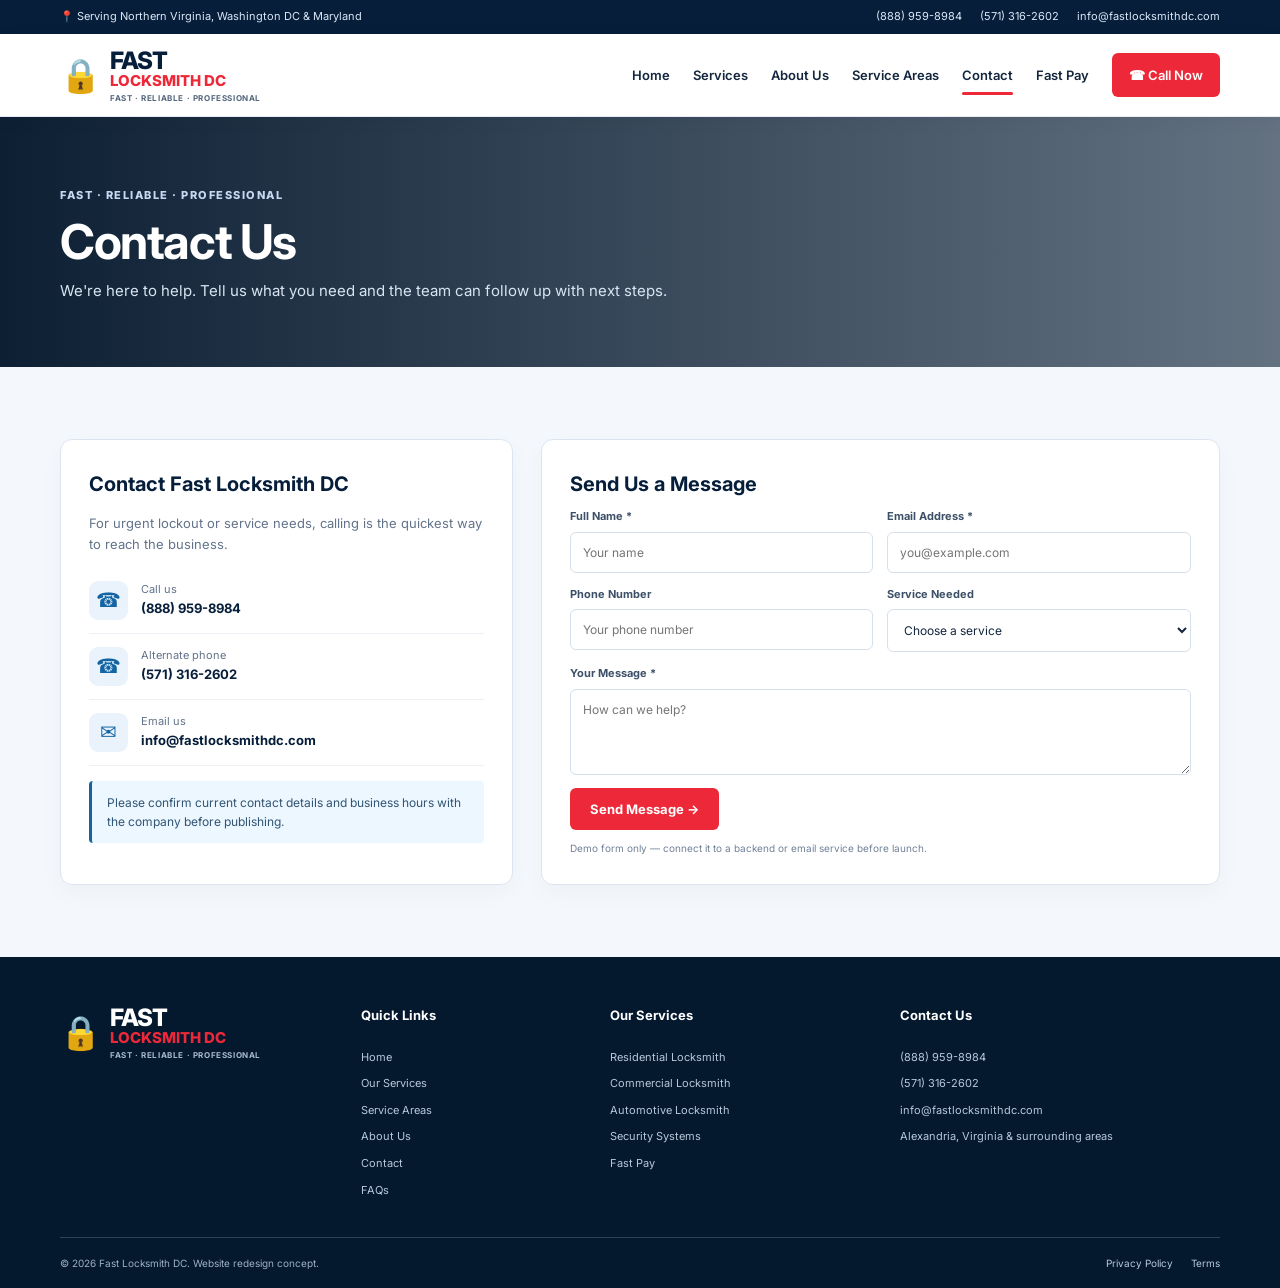
<file: contact.html>
<!doctype html><html lang="en"><head><meta charset="utf-8"><meta name="viewport" content="width=device-width, initial-scale=1"><meta name="description" content="Contact Us | Fast Locksmith DC"><title>Contact Us | Fast Locksmith DC</title><link rel="stylesheet" href="style.css"></head><body><div class="topbar"><div class="container topbar-inner"><span>📍 Serving Northern Virginia, Washington DC &amp; Maryland</span><div class="top-contact"><a href="tel:18889598984">(888) 959-8984</a><a href="tel:15713162602">(571) 316-2602</a><a href="mailto:info@fastlocksmithdc.com">info@fastlocksmithdc.com</a></div></div></div>
<header class="site-header"><div class="container nav-wrap"><a class="brand" href="index.html"><span class="brand-mark">🔒</span><span><strong>FAST</strong><b>LOCKSMITH DC</b><small>FAST · RELIABLE · PROFESSIONAL</small></span></a><button class="menu-toggle" aria-label="Toggle navigation" aria-expanded="false">☰</button><nav class="main-nav" aria-label="Main navigation"><a class="" href="index.html">Home</a><a class="" href="services.html">Services</a><a class="" href="about.html">About Us</a><a class="" href="service-areas.html">Service Areas</a><a class="active" href="contact.html">Contact</a><a class="" href="fast-pay.html">Fast Pay</a><a class="nav-cta" href="tel:18889598984">☎ Call Now</a></nav></div></header><main><section class="page-hero"><div class="container"><span class="eyebrow">FAST · RELIABLE · PROFESSIONAL</span><h1>Contact Us</h1><p>We're here to help. Tell us what you need and the team can follow up with next steps.</p></div></section><section class="section" style="background:var(--pale)"><div class="container"><div class="contact-layout"><div class="contact-info"><h3>Contact Fast Locksmith DC</h3><p>For urgent lockout or service needs, calling is the quickest way to reach the business.</p><a href="tel:18889598984"><span>☎</span><div><small>Call us</small><b>(888) 959-8984</b></div></a><a href="tel:15713162602"><span>☎</span><div><small>Alternate phone</small><b>(571) 316-2602</b></div></a><a href="mailto:info@fastlocksmithdc.com"><span>✉</span><div><small>Email us</small><b>info@fastlocksmithdc.com</b></div></a><div class="notice">Please confirm current contact details and business hours with the company before publishing.</div></div><form class="contact-form" data-demo-form><h3>Send Us a Message</h3><div class="form-row"><label>Full Name *<input name="name" required placeholder="Your name"></label><label>Email Address *<input type="email" name="email" required placeholder="you@example.com"></label></div><div class="form-row"><label>Phone Number<input type="tel" name="phone" placeholder="Your phone number"></label><label>Service Needed<select name="service"><option>Choose a service</option><option>Residential Locksmith</option><option>Commercial Locksmith</option><option>Automotive Locksmith</option><option>Security Cameras &amp; Alarms</option><option>Other</option></select></label></div><label>Your Message *<textarea name="message" rows="4" required placeholder="How can we help?"></textarea></label><button class="btn btn-red" type="submit">Send Message →</button><p class="form-note">Demo form only — connect it to a backend or email service before launch.</p></form></div></div></section></main><footer class="site-footer"><div class="container footer-grid"><a class="brand footer-brand" href="index.html"><span class="brand-mark">🔒</span><span><strong>FAST</strong><b>LOCKSMITH DC</b><small>FAST · RELIABLE · PROFESSIONAL</small></span></a><div><h3>Quick Links</h3><a href="index.html">Home</a><a href="services.html">Our Services</a><a href="service-areas.html">Service Areas</a><a href="about.html">About Us</a><a href="contact.html">Contact</a><a href="faq.html">FAQs</a></div><div><h3>Our Services</h3><a href="services.html#residential">Residential Locksmith</a><a href="services.html#commercial">Commercial Locksmith</a><a href="services.html#automotive">Automotive Locksmith</a><a href="services.html#security">Security Systems</a><a href="fast-pay.html">Fast Pay</a></div><div><h3>Contact Us</h3><a href="tel:18889598984">(888) 959-8984</a><a href="tel:15713162602">(571) 316-2602</a><a href="mailto:info@fastlocksmithdc.com">info@fastlocksmithdc.com</a><span>Alexandria, Virginia &amp; surrounding areas</span></div></div><div class="container footer-bottom"><span>© <span data-year></span> Fast Locksmith DC. Website redesign concept.</span><div><a href="contact.html">Privacy Policy</a><a href="contact.html">Terms</a></div></div></footer><script src="script.js"></script></body></html>
</file>
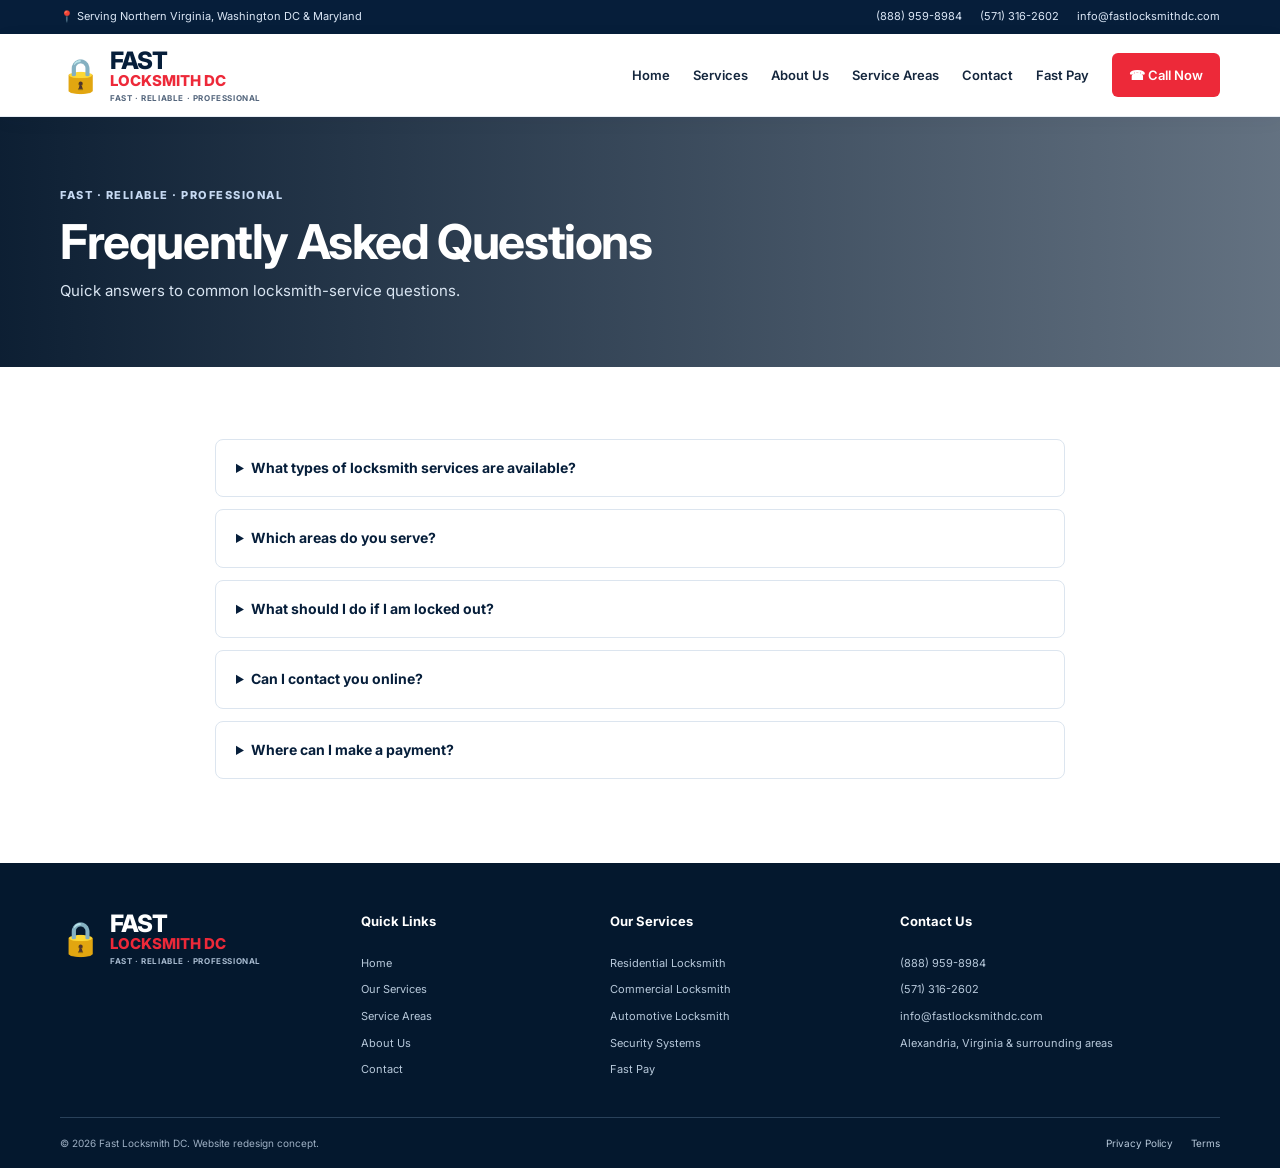
<file: faq.html>
<!doctype html><html lang="en"><head><meta charset="utf-8"><meta name="viewport" content="width=device-width, initial-scale=1"><meta name="description" content="FAQ | Fast Locksmith DC"><title>FAQ | Fast Locksmith DC</title><link rel="stylesheet" href="style.css"></head><body><div class="topbar"><div class="container topbar-inner"><span>📍 Serving Northern Virginia, Washington DC &amp; Maryland</span><div class="top-contact"><a href="tel:18889598984">(888) 959-8984</a><a href="tel:15713162602">(571) 316-2602</a><a href="mailto:info@fastlocksmithdc.com">info@fastlocksmithdc.com</a></div></div></div>
<header class="site-header"><div class="container nav-wrap"><a class="brand" href="index.html"><span class="brand-mark">🔒</span><span><strong>FAST</strong><b>LOCKSMITH DC</b><small>FAST · RELIABLE · PROFESSIONAL</small></span></a><button class="menu-toggle" aria-label="Toggle navigation" aria-expanded="false">☰</button><nav class="main-nav" aria-label="Main navigation"><a class="" href="index.html">Home</a><a class="" href="services.html">Services</a><a class="" href="about.html">About Us</a><a class="" href="service-areas.html">Service Areas</a><a class="" href="contact.html">Contact</a><a class="" href="fast-pay.html">Fast Pay</a><a class="nav-cta" href="tel:18889598984">☎ Call Now</a></nav></div></header><main><section class="page-hero"><div class="container"><span class="eyebrow">FAST · RELIABLE · PROFESSIONAL</span><h1>Frequently Asked Questions</h1><p>Quick answers to common locksmith-service questions.</p></div></section><section class="section"><div class="container faq-list"><details><summary>What types of locksmith services are available?</summary><p>The website concept includes residential, commercial, automotive, and security camera/alarm service categories. Contact the business to confirm specific services.</p></details><details><summary>Which areas do you serve?</summary><p>The concept lists Northern Virginia, Washington DC and Maryland communities. Please call to confirm coverage for your address.</p></details><details><summary>What should I do if I am locked out?</summary><p>Call the business and explain your location and situation. Ask for service availability and an estimate before confirming work.</p></details><details><summary>Can I contact you online?</summary><p>Yes, the contact page includes a form design. It must be connected to a working email service or backend before launch.</p></details><details><summary>Where can I make a payment?</summary><p>Use the current official payment page linked from the Fast Pay page. This redesign preview does not process payments.</p></details></div></section></main><footer class="site-footer"><div class="container footer-grid"><a class="brand footer-brand" href="index.html"><span class="brand-mark">🔒</span><span><strong>FAST</strong><b>LOCKSMITH DC</b><small>FAST · RELIABLE · PROFESSIONAL</small></span></a><div><h3>Quick Links</h3><a href="index.html">Home</a><a href="services.html">Our Services</a><a href="service-areas.html">Service Areas</a><a href="about.html">About Us</a><a href="contact.html">Contact</a></div><div><h3>Our Services</h3><a href="services.html#residential">Residential Locksmith</a><a href="services.html#commercial">Commercial Locksmith</a><a href="services.html#automotive">Automotive Locksmith</a><a href="services.html#security">Security Systems</a><a href="fast-pay.html">Fast Pay</a></div><div><h3>Contact Us</h3><a href="tel:18889598984">(888) 959-8984</a><a href="tel:15713162602">(571) 316-2602</a><a href="mailto:info@fastlocksmithdc.com">info@fastlocksmithdc.com</a><span>Alexandria, Virginia &amp; surrounding areas</span></div></div><div class="container footer-bottom"><span>© <span data-year></span> Fast Locksmith DC. Website redesign concept.</span><div><a href="contact.html">Privacy Policy</a><a href="contact.html">Terms</a></div></div></footer><script src="script.js"></script></body></html>
</file>
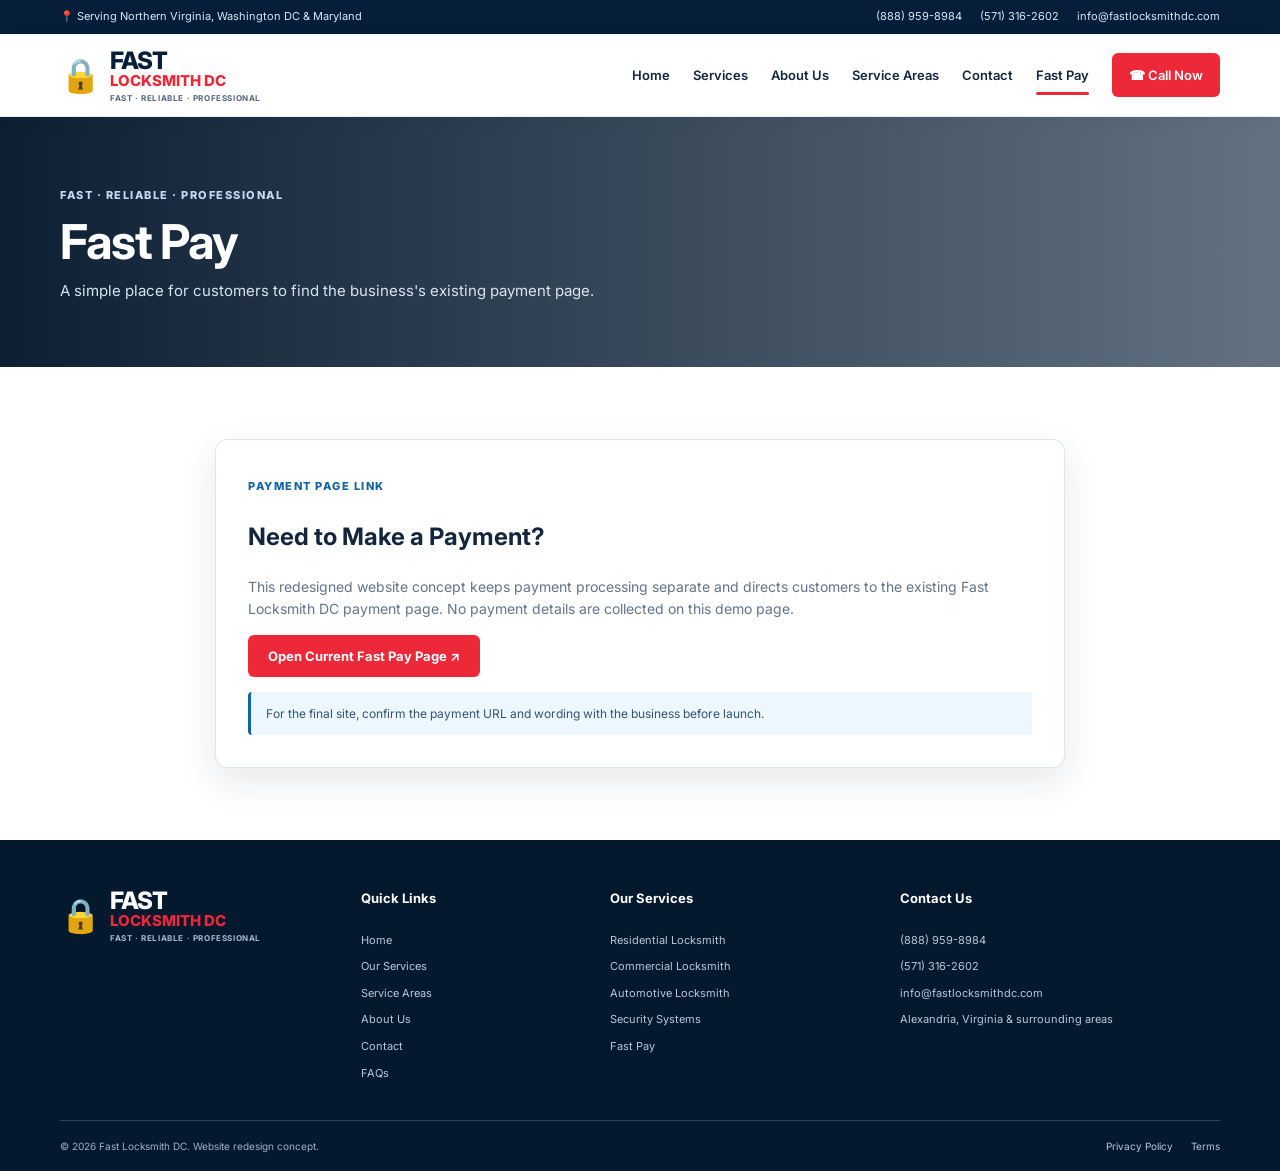
<file: fast-pay.html>
<!doctype html><html lang="en"><head><meta charset="utf-8"><meta name="viewport" content="width=device-width, initial-scale=1"><meta name="description" content="Fast Pay | Fast Locksmith DC"><title>Fast Pay | Fast Locksmith DC</title><link rel="stylesheet" href="style.css"></head><body><div class="topbar"><div class="container topbar-inner"><span>📍 Serving Northern Virginia, Washington DC &amp; Maryland</span><div class="top-contact"><a href="tel:18889598984">(888) 959-8984</a><a href="tel:15713162602">(571) 316-2602</a><a href="mailto:info@fastlocksmithdc.com">info@fastlocksmithdc.com</a></div></div></div>
<header class="site-header"><div class="container nav-wrap"><a class="brand" href="index.html"><span class="brand-mark">🔒</span><span><strong>FAST</strong><b>LOCKSMITH DC</b><small>FAST · RELIABLE · PROFESSIONAL</small></span></a><button class="menu-toggle" aria-label="Toggle navigation" aria-expanded="false">☰</button><nav class="main-nav" aria-label="Main navigation"><a class="" href="index.html">Home</a><a class="" href="services.html">Services</a><a class="" href="about.html">About Us</a><a class="" href="service-areas.html">Service Areas</a><a class="" href="contact.html">Contact</a><a class="active" href="fast-pay.html">Fast Pay</a><a class="nav-cta" href="tel:18889598984">☎ Call Now</a></nav></div></header><main><section class="page-hero"><div class="container"><span class="eyebrow">FAST · RELIABLE · PROFESSIONAL</span><h1>Fast Pay</h1><p>A simple place for customers to find the business's existing payment page.</p></div></section><section class="section"><div class="container"><div class="fastpay-box"><span class="eyebrow blue">PAYMENT PAGE LINK</span><h2>Need to Make a Payment?</h2><p>This redesigned website concept keeps payment processing separate and directs customers to the existing Fast Locksmith DC payment page. No payment details are collected on this demo page.</p><a class="btn btn-red" href="https://www.fastlocksmithdc.com/fast-pay/" target="_blank" rel="noopener">Open Current Fast Pay Page ↗</a><div class="notice">For the final site, confirm the payment URL and wording with the business before launch.</div></div></div></section></main><footer class="site-footer"><div class="container footer-grid"><a class="brand footer-brand" href="index.html"><span class="brand-mark">🔒</span><span><strong>FAST</strong><b>LOCKSMITH DC</b><small>FAST · RELIABLE · PROFESSIONAL</small></span></a><div><h3>Quick Links</h3><a href="index.html">Home</a><a href="services.html">Our Services</a><a href="service-areas.html">Service Areas</a><a href="about.html">About Us</a><a href="contact.html">Contact</a><a href="faq.html">FAQs</a></div><div><h3>Our Services</h3><a href="services.html#residential">Residential Locksmith</a><a href="services.html#commercial">Commercial Locksmith</a><a href="services.html#automotive">Automotive Locksmith</a><a href="services.html#security">Security Systems</a><a href="fast-pay.html">Fast Pay</a></div><div><h3>Contact Us</h3><a href="tel:18889598984">(888) 959-8984</a><a href="tel:15713162602">(571) 316-2602</a><a href="mailto:info@fastlocksmithdc.com">info@fastlocksmithdc.com</a><span>Alexandria, Virginia &amp; surrounding areas</span></div></div><div class="container footer-bottom"><span>© <span data-year></span> Fast Locksmith DC. Website redesign concept.</span><div><a href="contact.html">Privacy Policy</a><a href="contact.html">Terms</a></div></div></footer><script src="script.js"></script></body></html>
</file>
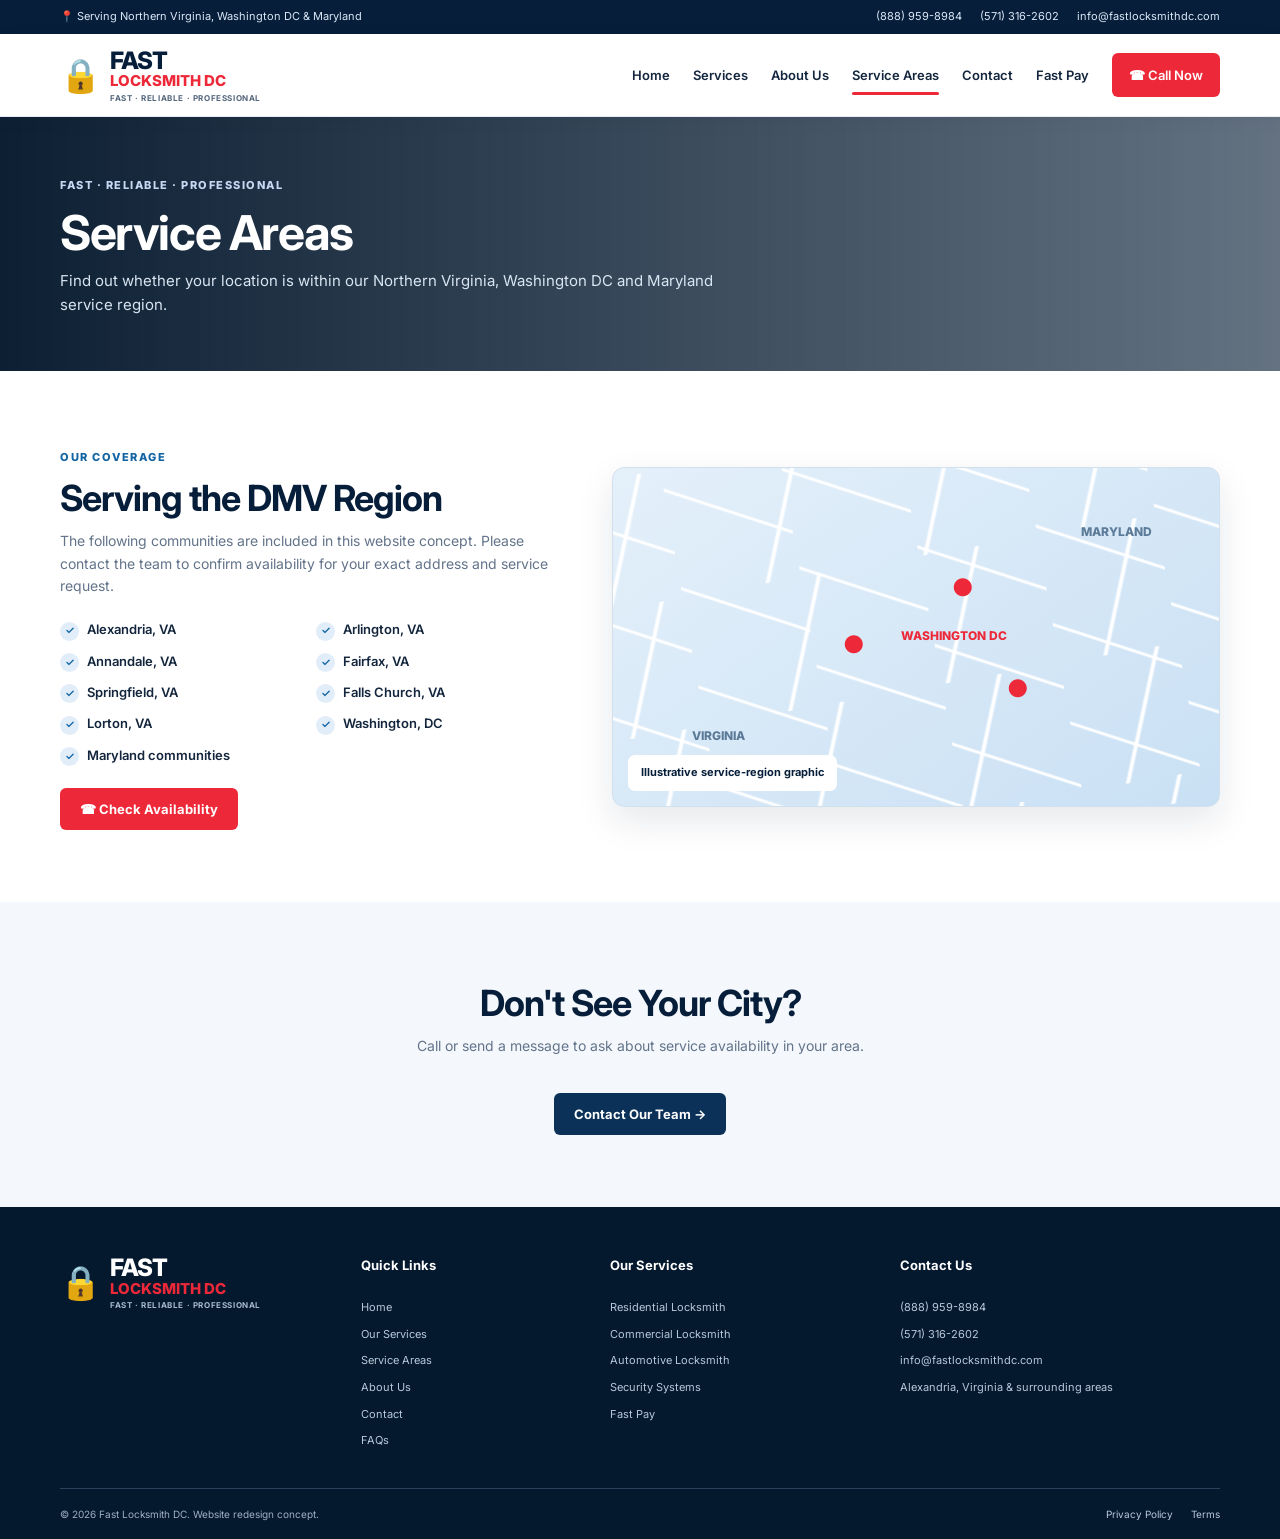
<file: service-areas.html>
<!doctype html><html lang="en"><head><meta charset="utf-8"><meta name="viewport" content="width=device-width, initial-scale=1"><meta name="description" content="Service Areas | Fast Locksmith DC"><title>Service Areas | Fast Locksmith DC</title><link rel="stylesheet" href="style.css"></head><body><div class="topbar"><div class="container topbar-inner"><span>📍 Serving Northern Virginia, Washington DC &amp; Maryland</span><div class="top-contact"><a href="tel:18889598984">(888) 959-8984</a><a href="tel:15713162602">(571) 316-2602</a><a href="mailto:info@fastlocksmithdc.com">info@fastlocksmithdc.com</a></div></div></div>
<header class="site-header"><div class="container nav-wrap"><a class="brand" href="index.html"><span class="brand-mark">🔒</span><span><strong>FAST</strong><b>LOCKSMITH DC</b><small>FAST · RELIABLE · PROFESSIONAL</small></span></a><button class="menu-toggle" aria-label="Toggle navigation" aria-expanded="false">☰</button><nav class="main-nav" aria-label="Main navigation"><a class="" href="index.html">Home</a><a class="" href="services.html">Services</a><a class="" href="about.html">About Us</a><a class="active" href="service-areas.html">Service Areas</a><a class="" href="contact.html">Contact</a><a class="" href="fast-pay.html">Fast Pay</a><a class="nav-cta" href="tel:18889598984">☎ Call Now</a></nav></div></header><main><section class="page-hero"><div class="container"><span class="eyebrow">FAST · RELIABLE · PROFESSIONAL</span><h1>Service Areas</h1><p>Find out whether your location is within our Northern Virginia, Washington DC and Maryland service region.</p></div></section><section class="section"><div class="container areas-layout"><div><span class="eyebrow blue">OUR COVERAGE</span><h2>Serving the DMV Region</h2><p class="muted">The following communities are included in this website concept. Please contact the team to confirm availability for your exact address and service request.</p><ul class="area-list"><li>Alexandria, VA</li><li>Arlington, VA</li><li>Annandale, VA</li><li>Fairfax, VA</li><li>Springfield, VA</li><li>Falls Church, VA</li><li>Lorton, VA</li><li>Washington, DC</li><li>Maryland communities</li></ul><a class="btn btn-red" href="tel:18889598984">☎ Check Availability</a></div><div class="map-card"><div class="map-grid"></div><span class="map-label label-va">VIRGINIA</span><span class="map-label label-md">MARYLAND</span><span class="map-label label-dc">WASHINGTON DC</span><span class="map-pin pin-one">●</span><span class="map-pin pin-two">●</span><span class="map-pin pin-three">●</span><div class="map-caption">Illustrative service-region graphic</div></div></div></section>
<section class="section" style="background:var(--pale)"><div class="container"><div class="section-heading"><h2>Don't See Your City?</h2><p>Call or send a message to ask about service availability in your area.</p></div><div style="text-align:center"><a class="btn btn-blue" href="contact.html">Contact Our Team →</a></div></div></section></main><footer class="site-footer"><div class="container footer-grid"><a class="brand footer-brand" href="index.html"><span class="brand-mark">🔒</span><span><strong>FAST</strong><b>LOCKSMITH DC</b><small>FAST · RELIABLE · PROFESSIONAL</small></span></a><div><h3>Quick Links</h3><a href="index.html">Home</a><a href="services.html">Our Services</a><a href="service-areas.html">Service Areas</a><a href="about.html">About Us</a><a href="contact.html">Contact</a><a href="faq.html">FAQs</a></div><div><h3>Our Services</h3><a href="services.html#residential">Residential Locksmith</a><a href="services.html#commercial">Commercial Locksmith</a><a href="services.html#automotive">Automotive Locksmith</a><a href="services.html#security">Security Systems</a><a href="fast-pay.html">Fast Pay</a></div><div><h3>Contact Us</h3><a href="tel:18889598984">(888) 959-8984</a><a href="tel:15713162602">(571) 316-2602</a><a href="mailto:info@fastlocksmithdc.com">info@fastlocksmithdc.com</a><span>Alexandria, Virginia &amp; surrounding areas</span></div></div><div class="container footer-bottom"><span>© <span data-year></span> Fast Locksmith DC. Website redesign concept.</span><div><a href="contact.html">Privacy Policy</a><a href="contact.html">Terms</a></div></div></footer><script src="script.js"></script></body></html>
</file>
<file: style.css>
@import url('https://fonts.googleapis.com/css2?family=Inter:wght@400;500;600;700;800&display=swap');
:root{--navy:#061e3a;--navy2:#0b3159;--blue:#1264a3;--red:#ed2939;--ink:#14263d;--muted:#63738a;--line:#dce5ef;--pale:#f4f8fc;--white:#fff;--shadow:0 14px 36px rgba(7,32,60,.10)}
*{box-sizing:border-box}html{scroll-behavior:smooth;scroll-padding-top:100px}body{margin:0;font-family:Inter,Arial,sans-serif;color:var(--ink);line-height:1.6;background:#fff}a{color:inherit;text-decoration:none}img{display:block;width:100%;object-fit:cover}.container{width:min(1160px,calc(100% - 40px));margin:auto}.topbar{background:var(--navy);color:#dbe7f6;font-size:11px}.topbar-inner{display:flex;justify-content:space-between;gap:16px;align-items:center;min-height:34px}.top-contact{display:flex;gap:18px;flex-wrap:wrap}.top-contact a:hover,.site-footer a:hover{color:#ff6570}.site-header{position:sticky;top:0;z-index:50;background:#fff;border-bottom:1px solid #e7edf4;box-shadow:0 4px 18px #061e3a0b}.nav-wrap{display:flex;align-items:center;justify-content:space-between;min-height:82px;gap:24px}.brand{display:flex;align-items:center;gap:9px;min-width:190px;color:var(--navy);line-height:1.05}.brand-mark{font-size:33px}.brand strong,.brand b,.brand small{display:block}.brand strong{font-size:24px;font-weight:800;letter-spacing:-1px}.brand b{font-size:15px;color:var(--red);font-weight:800}.brand small{font-size:8px;letter-spacing:.6px;margin-top:5px;color:#52647b;font-weight:700}.main-nav{display:flex;align-items:center;gap:23px;font-size:13px;font-weight:600}.main-nav>a:not(.nav-cta){padding:29px 0;position:relative}.main-nav>a.active:after,.main-nav>a:not(.nav-cta):hover:after{content:"";height:3px;background:var(--red);position:absolute;bottom:19px;left:0;right:0;border-radius:2px}.nav-cta{background:var(--red);color:#fff;padding:12px 17px;border-radius:6px}.menu-toggle{display:none;background:none;border:0;font-size:26px;color:var(--navy);cursor:pointer}.page-hero{position:relative;min-height:250px;display:flex;align-items:center;color:#fff;background:linear-gradient(90deg,rgba(3,22,43,.96),rgba(4,27,52,.62)),url('https://images.unsplash.com/photo-1504148455328-c376907d081c?auto=format&fit=crop&w=1800&q=85') center/cover}.page-hero .container{padding:54px 0}.page-hero h1{font-size:clamp(34px,4vw,48px);line-height:1.1;letter-spacing:-1.4px;margin:10px 0}.page-hero p{max-width:670px;color:#d9e5f2;margin:0;font-size:15px}.eyebrow{display:inline-block;font-size:11px;letter-spacing:1.5px;font-weight:800;color:#c6d9f2;text-transform:uppercase}.eyebrow.blue{color:var(--blue)}.section{padding:72px 0}.section-heading{text-align:center;max-width:700px;margin:0 auto 36px}.section-heading h2,.content-copy h2,.areas-layout h2{font-size:clamp(28px,3vw,36px);letter-spacing:-1px;line-height:1.2;margin:8px 0 10px;color:var(--navy)}.section-heading p,.muted{margin:0;color:var(--muted);font-size:14px}.btn{display:inline-flex;align-items:center;justify-content:center;gap:8px;padding:13px 20px;border:0;border-radius:6px;font:700 13px Inter,Arial,sans-serif;cursor:pointer;transition:transform .2s,box-shadow .2s}.btn:hover{transform:translateY(-2px);box-shadow:0 8px 20px #00162b2c}.btn-red{background:var(--red);color:white}.btn-blue{background:var(--navy2);color:white}.btn-outline{border:1px solid #ffffff9c;color:white;background:#061e3a45}.hero{position:relative;min-height:500px;display:flex;align-items:center;background:#071e37 url('https://images.unsplash.com/photo-1504148455328-c376907d081c?auto=format&fit=crop&w=2000&q=90') center/cover no-repeat;color:white}.hero:before{content:"";position:absolute;inset:0;background:linear-gradient(90deg,rgba(3,22,43,.97) 0%,rgba(4,27,52,.88) 42%,rgba(4,27,52,.12) 100%)}.hero-content{position:relative;padding:68px 0 48px}.hero h1{font-size:clamp(40px,5vw,60px);line-height:1.07;letter-spacing:-2px;margin:15px 0}.hero h2{font-size:19px;margin:0 0 12px;font-weight:600}.hero p{max-width:540px;color:#d9e5f2;margin:0;font-size:15px}.hero-actions{display:flex;gap:12px;flex-wrap:wrap;margin-top:25px}.trust-row{display:flex;gap:25px;flex-wrap:wrap;margin-top:35px;font-size:12px;color:#e7eff8}.trust-row span{display:flex;align-items:center;gap:8px}.service-grid{display:grid;grid-template-columns:repeat(4,1fr);gap:20px}.service-card{border:1px solid var(--line);border-radius:10px;overflow:hidden;background:#fff;box-shadow:0 6px 22px #0c31580a;transition:transform .2s,box-shadow .2s}.service-card:hover{transform:translateY(-5px);box-shadow:var(--shadow)}.service-card img{height:155px}.card-body{padding:18px}.service-icon{display:grid;place-items:center;width:38px;height:38px;border-radius:9px;background:#eaf3fc;color:var(--blue);font-size:23px;margin-top:-38px;position:relative;border:3px solid white}.service-card h3{font-size:16px;margin:10px 0 6px;color:var(--navy)}.service-card p{font-size:12px;color:var(--muted);min-height:40px;margin:0 0 15px}.service-card a{font-size:12px;color:var(--blue);font-weight:800}.why-section{background:var(--navy);color:white;padding:55px 0}.section-heading.light h2{color:white}.benefit-grid{display:grid;grid-template-columns:repeat(4,1fr);gap:25px}.benefit{display:flex;gap:12px;align-items:flex-start}.benefit>span{flex:0 0 42px;height:42px;border:1px solid #7290b0;border-radius:50%;display:grid;place-items:center;color:#d5e7fa;font-size:20px}.benefit h3{font-size:13px;margin:0 0 5px}.benefit p{font-size:11px;color:#c2d2e4;margin:0}.areas-layout{display:grid;grid-template-columns:.9fr 1.1fr;align-items:center;gap:55px}.area-list{list-style:none;padding:0;margin:22px 0;display:grid;grid-template-columns:1fr 1fr;gap:10px 15px;font-size:13px;font-weight:600}.area-list li:before{content:"✓";display:inline-grid;place-items:center;width:19px;height:19px;border-radius:50%;background:#e1edf9;color:var(--blue);font-size:11px;margin-right:8px}.map-card{height:340px;border-radius:12px;overflow:hidden;position:relative;background:linear-gradient(145deg,#e4f0fa,#c9e0f4);border:1px solid #d2e0ed;box-shadow:var(--shadow)}.map-grid{position:absolute;inset:-40px;background-image:linear-gradient(28deg,transparent 47%,#fff 48%,#fff 49%,transparent 50%),linear-gradient(112deg,transparent 45%,#fff 46%,#fff 47%,transparent 48%);background-size:120px 100px,160px 130px;transform:rotate(-10deg)}.map-label{position:absolute;font-size:12px;font-weight:800;color:#5c7b98}.label-va{left:13%;bottom:18%}.label-md{right:11%;top:16%}.label-dc{right:35%;top:47%;color:var(--red)}.map-pin{position:absolute;color:var(--red);font-size:24px}.pin-one{left:38%;top:47%}.pin-two{left:56%;top:30%}.pin-three{left:65%;top:60%}.map-caption{position:absolute;bottom:15px;left:15px;background:white;padding:9px 13px;border-radius:7px;font-size:11px;font-weight:700;color:var(--navy)}.review-grid{display:grid;grid-template-columns:repeat(3,1fr);gap:20px}.review-grid blockquote{margin:0;border:1px solid var(--line);border-radius:10px;padding:22px;background:#fff}.stars{color:#f4ad27;letter-spacing:2px}.review-grid blockquote p{font-size:13px;color:#53657b;min-height:65px}.review-grid footer{display:flex;align-items:center;gap:11px}.avatar{width:37px;height:37px;display:grid;place-items:center;background:#dceaf8;color:var(--navy);font-weight:800;border-radius:50%}.review-grid footer b,.review-grid footer small{display:block}.review-grid footer b{font-size:12px}.review-grid footer small{font-size:11px;color:var(--muted)}.cta-band{background:linear-gradient(100deg,#061e3a,#0d3b67);color:white;padding:36px 0}.cta-inner{display:flex;align-items:center;justify-content:space-between;gap:25px}.cta-inner h2{margin:5px 0;font-size:28px}.cta-inner p{margin:0;color:#c8d8e9;font-size:13px}.about-layout{display:grid;grid-template-columns:1fr 1fr;gap:55px;align-items:center}.about-photo{position:relative}.about-photo img{height:390px;border-radius:12px;box-shadow:var(--shadow)}.photo-tag{position:absolute;bottom:20px;left:20px;background:var(--red);color:white;padding:10px 13px;border-radius:5px;font-size:10px;font-weight:800}.content-copy p{color:var(--muted);font-size:14px}.mini-stats{display:flex;gap:35px;margin:25px 0}.mini-stats b,.mini-stats small{display:block}.mini-stats b{font-size:22px;color:var(--blue)}.mini-stats small{font-size:11px;color:var(--muted)}.contact-layout{display:grid;grid-template-columns:.8fr 1.2fr;gap:28px}.contact-info,.contact-form,.info-card{background:#fff;border:1px solid var(--line);border-radius:12px;padding:28px;box-shadow:0 8px 24px #102e4c08}.contact-info h3,.contact-form h3,.info-card h3{font-size:20px;color:var(--navy);margin:0 0 8px}.contact-info>p{font-size:13px;color:var(--muted)}.contact-info>a{display:flex;align-items:center;gap:13px;padding:13px 0;border-bottom:1px solid #edf1f6}.contact-info>a>span{display:grid;place-items:center;width:39px;height:39px;border-radius:9px;background:#eaf3fc;color:var(--blue);font-size:20px}.contact-info>a small,.contact-info>a b{display:block}.contact-info>a small{font-size:11px;color:var(--muted)}.contact-info>a b{font-size:13px;color:var(--navy)}.contact-form label{display:block;font-size:11px;font-weight:700;color:#3d5068;margin-bottom:13px}.form-row{display:grid;grid-template-columns:1fr 1fr;gap:14px}.contact-form input,.contact-form select,.contact-form textarea{display:block;width:100%;margin-top:6px;padding:12px;border:1px solid #d5e0eb;border-radius:6px;font:400 12px Inter,Arial,sans-serif;color:var(--ink);background:#fff;outline:none}.contact-form textarea{resize:vertical}.form-note{font-size:10px;color:#718198;margin:10px 0 0}.info-grid{display:grid;grid-template-columns:repeat(3,1fr);gap:18px}.info-card{padding:23px}.info-card .big-icon{font-size:27px;color:var(--blue)}.info-card p{font-size:13px;color:var(--muted)}.faq-list{max-width:850px;margin:auto}.faq-list details{border:1px solid var(--line);border-radius:8px;padding:17px 20px;margin-bottom:12px;background:#fff}.faq-list summary{cursor:pointer;font-weight:700;color:var(--navy);font-size:14px}.faq-list details p{font-size:13px;color:var(--muted);margin-bottom:0}.fastpay-box{max-width:850px;margin:auto;background:#fff;border:1px solid var(--line);border-radius:12px;padding:32px;box-shadow:var(--shadow)}.fastpay-box p{color:var(--muted);font-size:14px}.site-footer{background:#04182e;color:#cbd8e8;padding:48px 0 0}.footer-grid{display:grid;grid-template-columns:1.25fr 1fr 1.2fr 1.5fr;gap:35px;padding-bottom:38px}.footer-brand{align-self:start;color:white}.footer-brand small{color:#a8bbd0}.footer-grid h3{font-size:13px;color:white;margin:0 0 14px}.footer-grid>div:not(:first-child){display:flex;flex-direction:column;align-items:flex-start;gap:9px}.footer-grid>div a,.footer-grid>div span{font-size:11px;color:#b7c8da}.footer-bottom{border-top:1px solid #29415a;padding:17px 0;display:flex;justify-content:space-between;gap:15px;font-size:10px;color:#9eb0c4}.footer-bottom div{display:flex;gap:18px}.footer-bottom a{color:#b7c8da}.notice{padding:12px 15px;background:#edf7ff;border-left:3px solid var(--blue);border-radius:4px;font-size:12px;color:#315574;margin-top:15px}
@media(max-width:950px){.main-nav{gap:13px}.main-nav>a:not(.nav-cta){font-size:12px}.service-grid{grid-template-columns:repeat(2,1fr)}.benefit-grid{grid-template-columns:repeat(2,1fr)}.footer-grid{grid-template-columns:repeat(2,1fr)}.areas-layout{gap:30px}}
@media(max-width:700px){.container{width:min(100% - 30px,560px)}.topbar-inner{padding:8px 0;align-items:flex-start;flex-direction:column;gap:4px}.top-contact{gap:10px;font-size:10px}.nav-wrap{min-height:72px}.menu-toggle{display:block}.main-nav{display:none;position:absolute;top:100%;left:0;right:0;background:#fff;padding:12px 20px 22px;box-shadow:0 15px 20px #061e3a17;align-items:stretch;gap:0;flex-direction:column}.main-nav.open{display:flex}.main-nav>a:not(.nav-cta){padding:12px 4px;border-bottom:1px solid #edf1f6}.main-nav>a.active:after,.main-nav>a:not(.nav-cta):hover:after{display:none}.nav-cta{text-align:center;margin-top:12px}.hero{min-height:550px;background-position:58% center}.hero:before{background:linear-gradient(90deg,rgba(3,22,43,.96),rgba(4,27,52,.72))}.hero h1{font-size:42px}.section{padding:52px 0}.service-grid{gap:12px}.service-card img{height:120px}.card-body{padding:13px}.service-card h3{font-size:13px}.service-card p{font-size:11px;min-height:54px}.benefit-grid{gap:22px 15px}.benefit{gap:9px}.benefit>span{flex-basis:34px;height:34px;font-size:17px}.areas-layout,.about-layout,.contact-layout{grid-template-columns:1fr;gap:28px}.map-card{height:280px}.review-grid,.info-grid{grid-template-columns:1fr}.review-grid blockquote p{min-height:auto}.cta-inner{align-items:flex-start;flex-direction:column}.about-photo img{height:280px}.mini-stats{gap:25px}.contact-info,.contact-form,.fastpay-box{padding:22px}.form-row{grid-template-columns:1fr;gap:0}.footer-grid{grid-template-columns:1fr 1fr;gap:28px 18px}.footer-brand{grid-column:1/-1}.footer-bottom{flex-direction:column}.brand{min-width:0}.brand strong{font-size:21px}.brand b{font-size:13px}.page-hero .container{padding:42px 0}.page-hero{min-height:220px}}
@media(max-width:390px){.service-grid{grid-template-columns:1fr}.service-card img{height:170px}.benefit-grid{grid-template-columns:1fr}.hero h1{font-size:36px}.hero-actions .btn{width:100%}.footer-grid{grid-template-columns:1fr}.footer-brand{grid-column:auto}}
</file>
